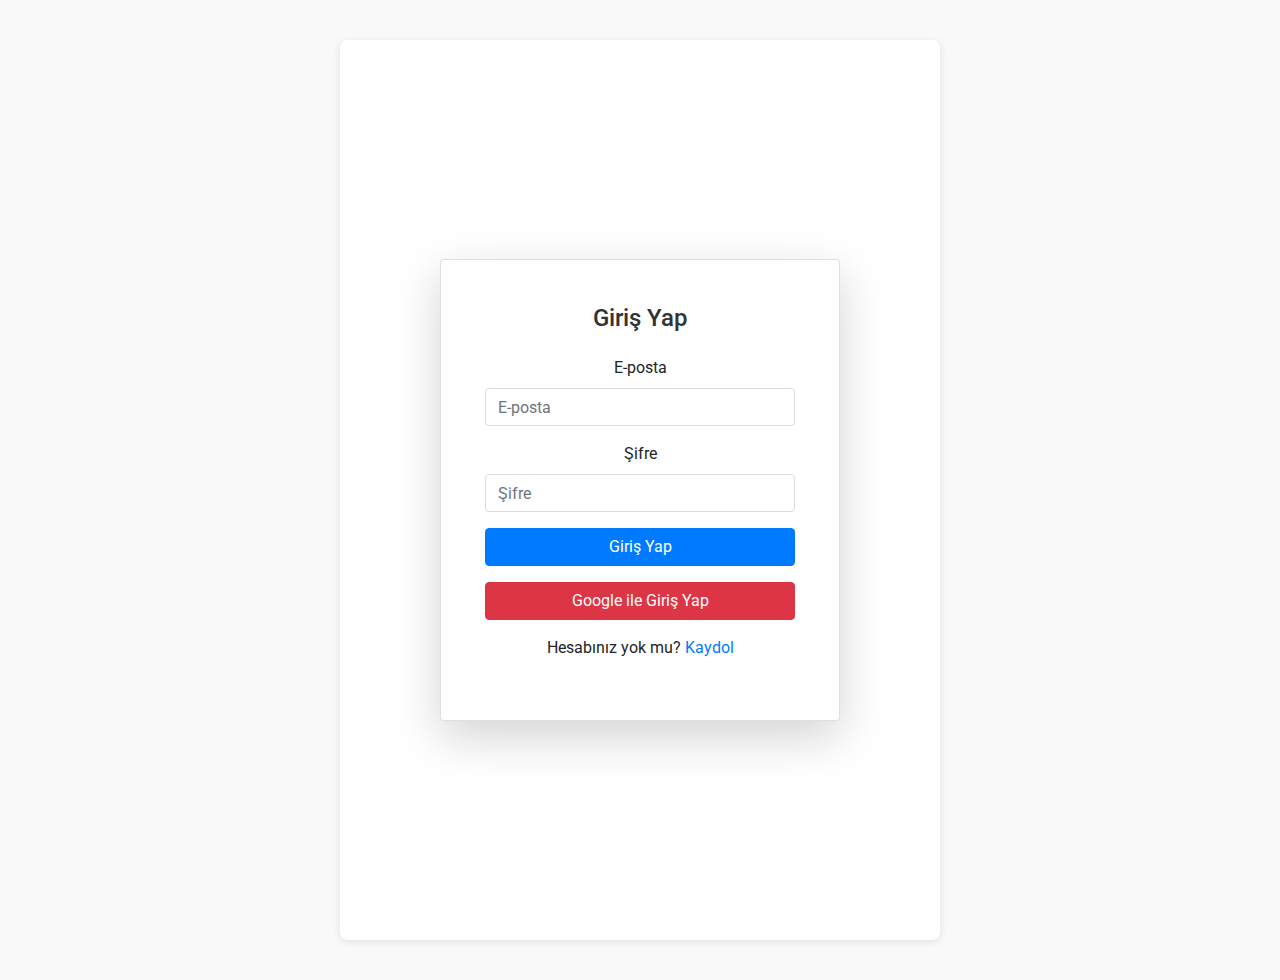
<file: login.html>
<!DOCTYPE html>
<html lang="tr">
<head>
    <meta charset="UTF-8">
    <meta name="viewport" content="width=device-width, initial-scale=1.0">
    <title>Giriş Yap</title>
    <link rel="stylesheet" href="https://stackpath.bootstrapcdn.com/bootstrap/4.5.2/css/bootstrap.min.css">
    <link href="https://fonts.googleapis.com/css2?family=Roboto:wght@400;500;700&display=swap" rel="stylesheet">
    <link rel="stylesheet" href="styles.css">
</head>
<body>
    <div class="container d-flex align-items-center justify-content-center min-vh-100">
        <div class="card p-4 shadow-lg" style="width: 100%; max-width: 400px;">
            <div class="card-body">
                <h1 class="card-title text-center mb-4">Giriş Yap</h1>
                <form id="loginForm">
                    <div class="form-group">
                        <label for="email">E-posta</label>
                        <input type="email" class="form-control" id="email" placeholder="E-posta" required>
                    </div>
                    <div class="form-group">
                        <label for="password">Şifre</label>
                        <input type="password" class="form-control" id="password" placeholder="Şifre" required>
                    </div>
                    <button type="submit" class="btn btn-primary btn-block">Giriş Yap</button>
                </form>
                <button class="btn btn-danger btn-block mt-3" id="googleLogin">Google ile Giriş Yap</button>
                <p class="text-center mt-3">Hesabınız yok mu? <a href="register.html">Kaydol</a></p>
                <div id="messageContainer" class="hidden"></div>
            </div>
        </div>
    </div>
    <script src="https://code.jquery.com/jquery-3.5.1.slim.min.js"></script>
    <script src="https://cdn.jsdelivr.net/npm/@popperjs/core@2.9.2/dist/umd/popper.min.js"></script>
    <script src="https://stackpath.bootstrapcdn.com/bootstrap/4.5.2/js/bootstrap.min.js"></script>
    <script src="login.js"></script>
</body>
</html>
</file>
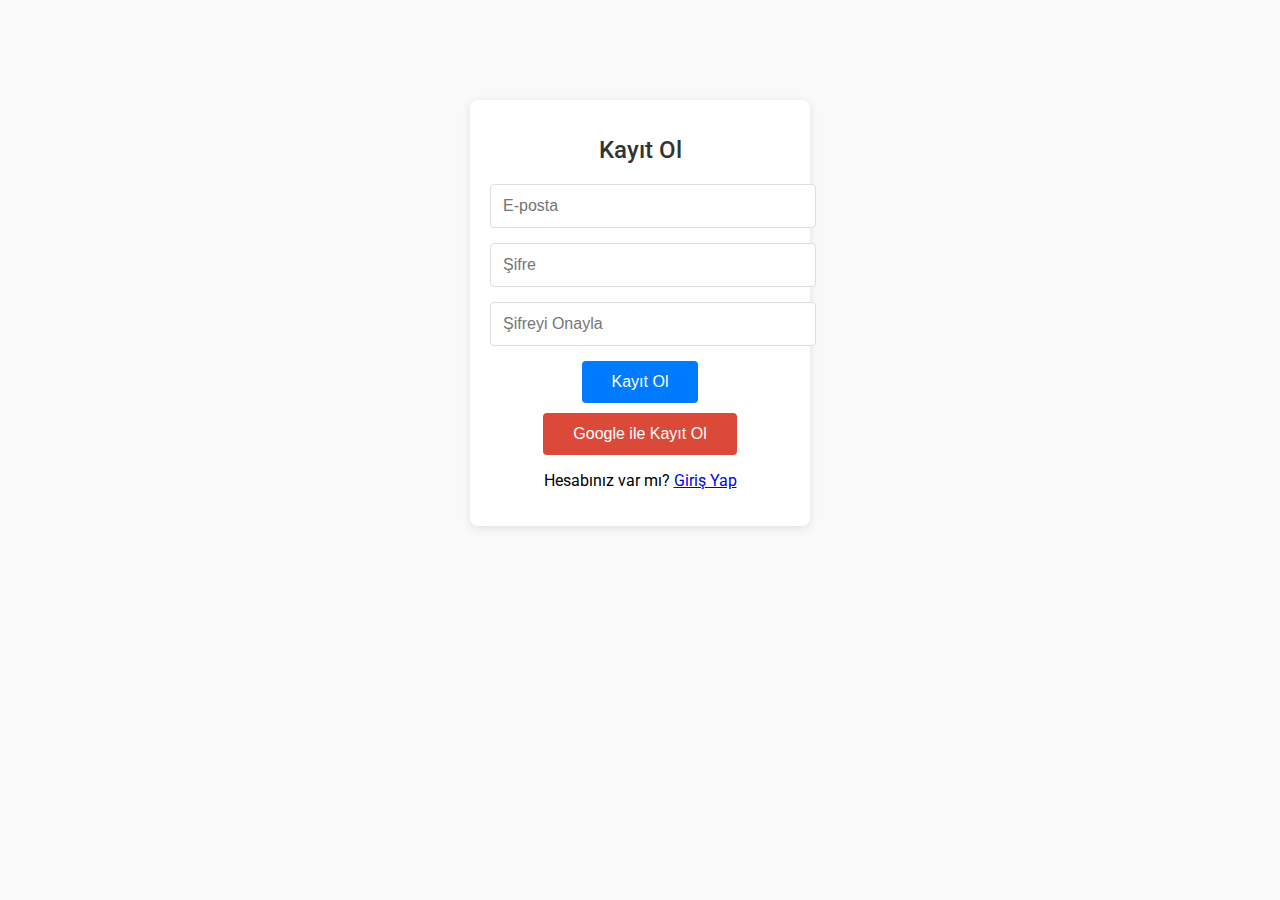
<file: register.html>
<!DOCTYPE html>
<html lang="tr">
<head>
    <meta charset="UTF-8">
    <meta name="viewport" content="width=device-width, initial-scale=1.0">
    <title>Kayıt Ol</title>
    <link rel="stylesheet" href="styles.css">
    <link href="https://fonts.googleapis.com/css2?family=Roboto:wght@400;500;700&display=swap" rel="stylesheet">
</head>
<body>
    <div class="login-container">
        <h1>Kayıt Ol</h1>
        <form id="registerForm">
            <input type="email" id="email" placeholder="E-posta" required>
            <input type="password" id="newPassword" placeholder="Şifre" required>
            <input type="password" id="confirmPassword" placeholder="Şifreyi Onayla" required>
            <button type="submit">Kayıt Ol</button>
        </form>
        <button class="google-login" id="googleRegister">Google ile Kayıt Ol</button>
        <p>Hesabınız var mı? <a href="login.html">Giriş Yap</a></p>
        <div id="messageContainer" class="hidden"></div>
    </div>
    <script src="register.js"></script>
</body>
</html>
</file>
<file: styles.css>
body {
    font-family: 'Roboto', sans-serif;
    background-color: #f9f9f9;
    margin: 0;
    padding: 0;
    display: flex;
    flex-direction: column;
    min-height: 100vh;
    transition: background-color 0.3s, color 0.3s;
}

header {
    background-color: #007BFF;
    color: white;
    padding: 15px 0;
    box-shadow: 0 2px 4px rgba(0, 0, 0, 0.1);
    display: flex;
    justify-content: space-between;
    align-items: center;
    position: relative;
}

header nav ul {
    list-style-type: none;
    padding: 0;
    margin: 0;
    display: flex;
}

header nav ul li {
    margin: 0 15px;
}

header nav ul li a {
    color: white;
    text-decoration: none;
    font-weight: 500;
}

header nav ul li a:hover {
    text-decoration: underline;
}

#themeToggle {
    background: none;
    border: none;
    cursor: pointer;
    padding: 5px;
    position: absolute;
    right: 10px;
    top: 10px;
}

#themeToggle img {
    width: 24px;
    height: 24px;
}

.container {
    background: white;
    padding: 30px;
    border-radius: 8px;
    box-shadow: 0 2px 8px rgba(0, 0, 0, 0.1);
    text-align: center;
    flex: 1;
    margin: 40px auto;
    width: 80%;
    max-width: 600px;
}

h1 {
    margin-bottom: 20px;
    color: #333;
    font-size: 24px;
    font-weight: 500;
}

input[type="text"], input[type="email"], input[type="password"], textarea {
    width: 100%;
    padding: 12px;
    margin-bottom: 15px;
    border: 1px solid #ddd;
    border-radius: 4px;
    font-size: 16px;
}

textarea {
    height: 150px;
    resize: none;
}

button {
    padding: 12px 30px;
    background-color: #007BFF;
    color: white;
    border: none;
    border-radius: 4px;
    font-size: 16px;
    cursor: pointer;
}

button:hover {
    background-color: #0056b3;
}

.google-login {
    background-color: #db4a39;
    color: white;
    margin-top: 10px;
}

.google-login:hover {
    background-color: #c23321;
}

.hidden {
    display: none;
}

#pasteLinkContainer {
    margin-top: 20px;
}

#pasteLink {
    width: 100%;
    padding: 12px;
    border: 1px solid #ddd;
    border-radius: 4px;
    font-size: 16px;
}

#copyLinkButton {
    margin-top: 10px;
    padding: 10px 20px;
    background-color: #28a745;
    color: white;
    border: none;
    border-radius: 4px;
    font-size: 16px;
    cursor: pointer;
}

#copyLinkButton:hover {
    background-color: #218838;
}

#previewContainer {
    margin-top: 20px;
    text-align: left;
}

#previewContainer h2 {
    margin: 10px 0;
    font-size: 20px;
    color: #333;
}

footer {
    background: #333;
    color: white;
    padding: 15px 0;
    text-align: center;
}

footer nav ul {
    list-style-type: none;
    padding: 0;
    margin: 0;
    display: flex;
    justify-content: center;
}

footer nav ul li {
    margin: 0 15px;
}

footer nav ul li a {
    color: white;
    text-decoration: none;
}

footer nav ul li a:hover {
    text-decoration: underline;
}

/* Privacy options and expiration options */
.privacy-options, .expiration-options {
    margin-bottom: 15px;
    text-align: left;
}

.privacy-options label, .expiration-options label {
    margin-right: 10px;
    font-size: 16px;
}

/* Dark theme styles */
body.dark-mode {
    background-color: #181818;
    color: #e0e0e0;
}

body.dark-mode .container {
    background-color: #242424;
    color: #e0e0e0;
}

body.dark-mode input[type="text"], body.dark-mode input[type="email"], body.dark-mode input[type="password"], body.dark-mode textarea, body.dark-mode #pasteLink {
    background-color: #333;
    border: 1px solid #555;
    color: #e0e0e0;
}

body.dark-mode button {
    background-color: #0056b3;
}

body.dark-mode button:hover {
    background-color: #007BFF;
}

body.dark-mode footer {
    background-color: #242424;
}

.login-container {
    width: 300px;
    margin: 100px auto;
    padding: 20px;
    border-radius: 8px;
    background-color: white;
    box-shadow: 0 2px 8px rgba(0, 0, 0, 0.1);
    text-align: center;
}

.login-container h1 {
    margin-bottom: 20px;
    color: #333;
    font-size: 24px;
    font-weight: 500;
}

/* Responsive Design */
@media (max-width: 768px) {
    header nav ul {
        flex-direction: column;
    }

    header nav ul li {
        margin: 10px 0;
    }

    .container {
        width: 90%;
        margin: 20px auto;
    }

    .login-container {
        width: 90%;
        margin: 20px auto;
    }
}
</file>
